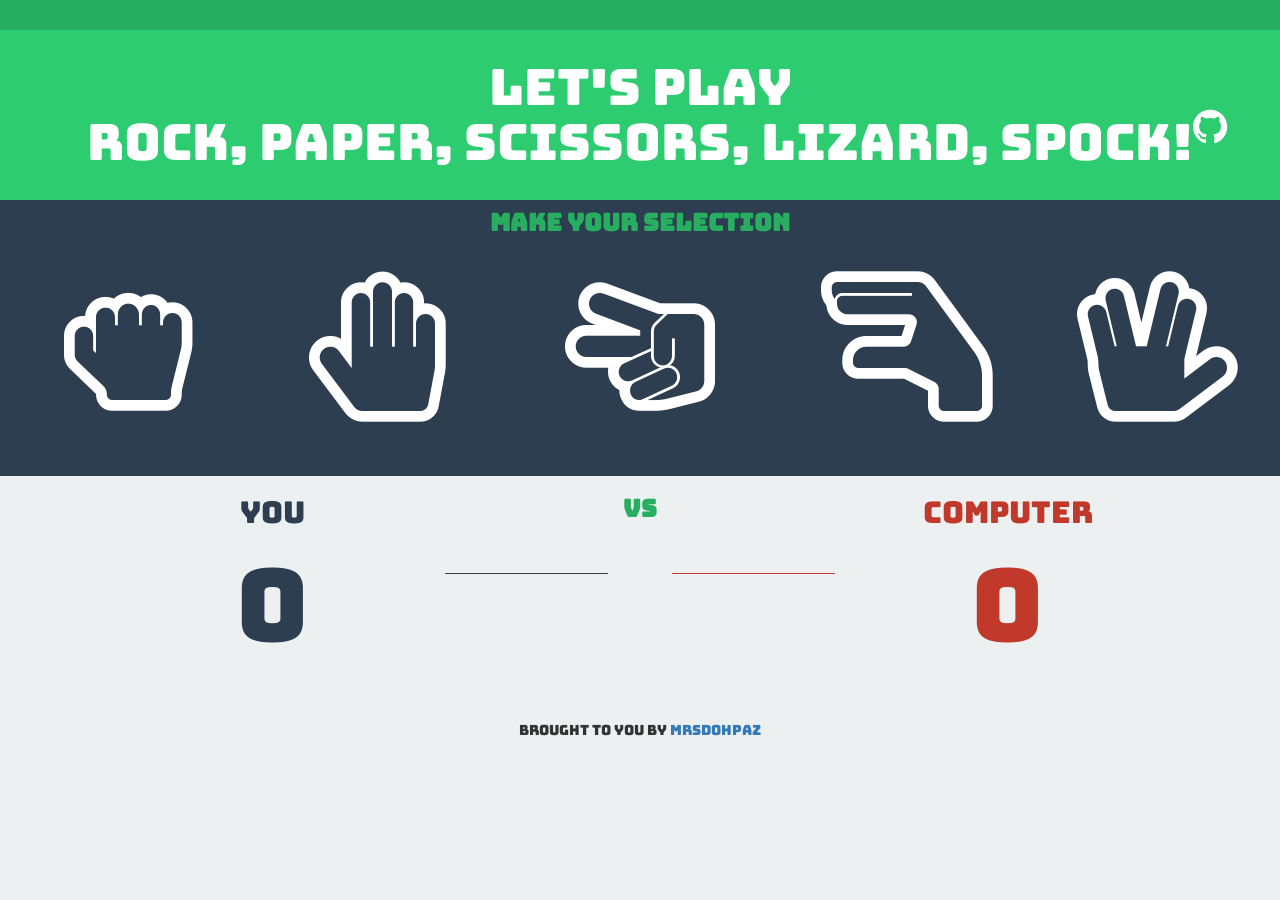
<file: index.html>
<!DOCTYPE HTML>
<html lang="en">

<head>
	<meta http-equiv="Content-Type" content="text/html; charset=UTF-8" />
  <meta name="viewport" content="width=device-width, initial-scale=1" />

	<title>RPSLS Game: Rock, Paper, Scissors, Lizard Spock!</title>

  <link href="//cdnjs.cloudflare.com/ajax/libs/twitter-bootstrap/3.3.5/css/bootstrap.min.css" rel="stylesheet">
  <link href="//cdnjs.cloudflare.com/ajax/libs/font-awesome/4.4.0/css/font-awesome.min.css" rel="stylesheet">
	<link href="//fonts.googleapis.com/css?family=Bungee" rel="stylesheet">
  <link href="styles/css/main.css" rel="stylesheet">
</head>

<body>

	<header>
		<h1><span>Let's play <br/> Rock, Paper, Scissors, Lizard, Spock!</span></h1>
	</header>

	<div class="floating-button"><a href="https://github.com/mrsdohpaz/rock-paper-scissors-lizard-spock"><span class="fa fa-github"></span></a></div>

	<section class="game-pieces user">
		<h3>Make Your Selection</h3>
		<ul>
			<li><span class="fa fa-hand-rock-o fa-5x user-fa" data-value="rock" aria-label="rock"></span></li>
			<li><span class="fa fa-hand-paper-o fa-5x user-fa" data-value="paper" aria-label="paper"></span></li>
			<li><span class="fa fa-hand-scissors-o fa-5x user-fa" data-value="scissors" aria-label="scissors"></span></li>
			<li><span class="fa fa-hand-lizard-o fa-5x user-fa" data-value="lizard" aria-label="lizard"></span></li>
			<li><span class="fa fa-hand-spock-o fa-5x user-fa" data-value="spock" aria-label="rock"></span></li>
		</ul>
	</section>

	<section>

    <div class="game-result row">
	    <div class="col-sm-3 col-sm-offset-1 text-center user-title">
	      <h2>You</h2>
	      <span class="scores user-score">0</span>
	    </div>
	    <div class="col-sm-4 text-center">
	      <h3>vs</h3>
				<div class="results"></div>
				<div class="col-sm-5 choice user"><span class=""></span></div>
				<div class="col-sm-5 col-sm-offset-2 choice computer"><span class=""></span></div>
	    </div>
	    <div class="col-sm-3 text-center computer-title">
	      <h2>Computer</h2>
	      <span class="scores computer-score">0</span>
	    </div>
  </div>
	</section>


	<footer>
		<div class="text-center">Brought to you by <a href="https://rosemarystanley.github.io">mrsdohpaz</a></div>
	</footer>

  <script src="//cdnjs.cloudflare.com/ajax/libs/jquery/2.1.4/jquery.min.js"></script>
  <script src="js/game.js"></script>
	<script src="js/main.js"></script>
</body>

</html>
</file>
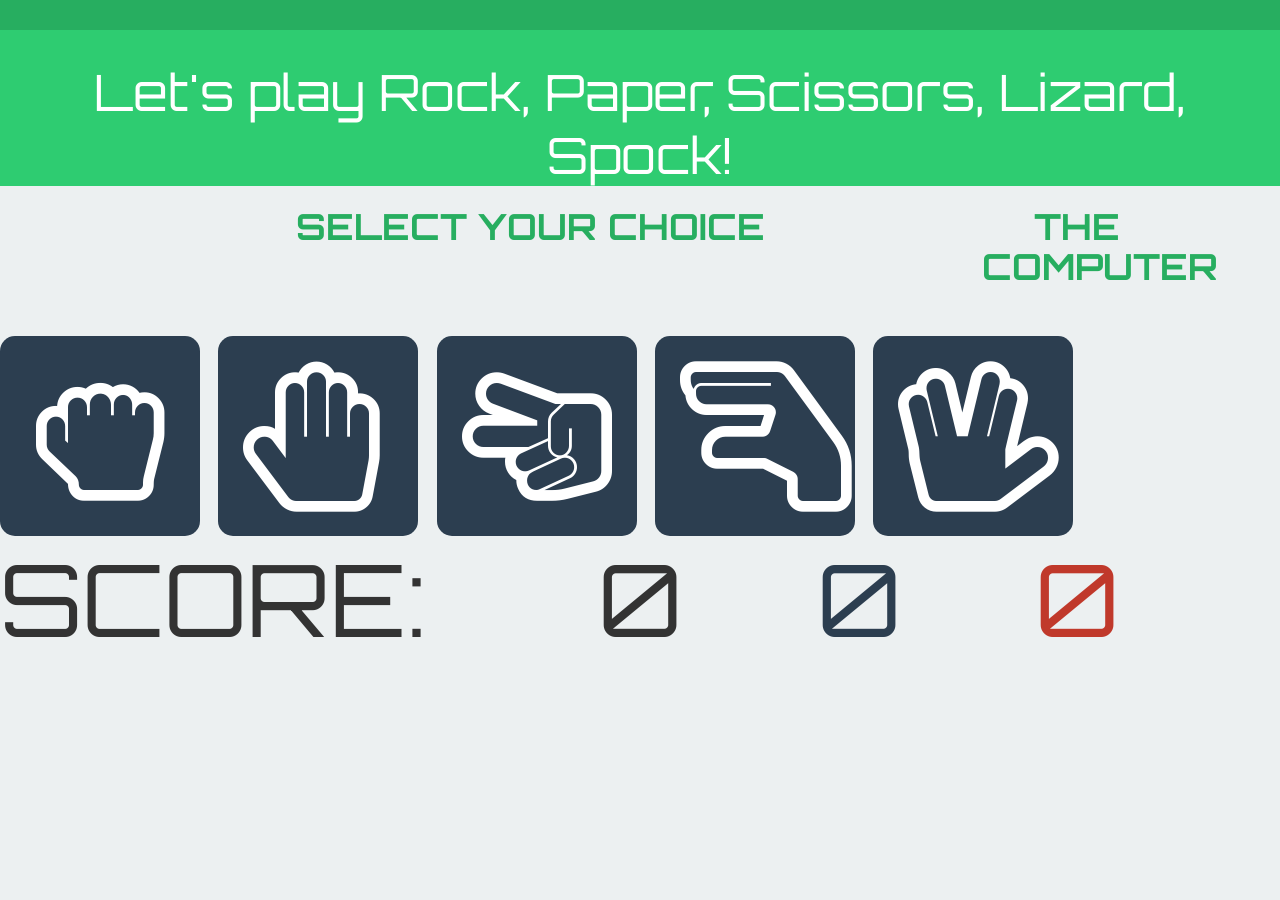
<file: rps.html>
<!DOCTYPE html>
<html lang="en">

<head>
<!-- Styles -->
    <link href="https://cdnjs.cloudflare.com/ajax/libs/twitter-bootstrap/3.3.5/css/bootstrap.min.css" rel="stylesheet">
    <link href="https://cdnjs.cloudflare.com/ajax/libs/font-awesome/4.4.0/css/font-awesome.min.css" rel="stylesheet">
    <link href='https://fonts.googleapis.com/css?family=Orbitron:400,700' rel='stylesheet' type='text/css'>
    <link href="css/rps.css" rel='stylesheet' type='text/css'>
     

</head>
<body>
<div class="container">
  <div class="top-row text-center">
  Let's play Rock, Paper, Scissors, Lizard, Spock! 
  </div>
  <div class="row">
    <div class="col-sm-12 text-center results">
    </div>
  </div>
  <div class="row">
    <div class="col-sm-8 col-sm-offset-1 text-center">
      <h1>Select Your Choice</h1>
    </div>
    <div class="col-sm-2 text-center">
      <h1>The Computer</h1>
    </div>
  </div>
  <div class="row user">
    <div class="col-sm-2 text-center">
      <span class="fa fa-hand-rock-o fa-5x user-fa" data-value="rock"></span>
    </div>
    <div class="col-sm-2 text-center">
      <span class="fa fa-hand-paper-o fa-5x user-fa" data-value="paper"></span>
    </div>
    <div class="col-sm-2 text-center">
      <span class="fa fa-hand-scissors-o fa-5x user-fa" data-value="scissors"></span>
    </div>
    <div class="col-sm-2 text-center">
      <span class="fa fa-hand-lizard-o fa-5x user-fa" data-value="lizard"></span>
    </div>
    <div class="col-sm-2 text-center">
      <span class="fa fa-hand-spock-o fa-5x user-fa" data-value="spock"></span>
    </div>
    <div class="col-sm-2 text-center computer">
      <span class=""></span>
    </div>

  </div>
  <div class="row">
    <div class="col-sm-5 scores">SCORE:</div>
    <div class="col-sm-2 tie-score scores text-center">0</div>
    <div class="col-sm-2 user-score scores text-center">0</div>
    <div class="col-sm-2 computer-score scores text-center">0</div>
  </div>

    <script src="https://cdnjs.cloudflare.com/ajax/libs/jquery/2.1.4/jquery.min.js"></script>
    <script src="js/rps.js"></script>
    
  </body>
  </html>
</file>
<file: styles/css/main.css>
body{position:relative;background-color:#ecf0f1;font:40px "Bungee", sans-serif}.text-center{text-align:center}h1{margin:0;padding:30px 0;width:100%;min-height:150px;border-top:30px solid #27ae60;background-color:#2ecc71;color:#fff;font-size:50px}h1 span{display:block;margin:0 auto;width:90%;max-width:1260px;text-align:center}@media only screen and (max-width: 767px){h1{padding:63px 0 10px;min-height:inherit;border-top:20px solid #27ae60;font-size:25px}}.floating-button{position:fixed;top:100px;right:0px;width:140px;height:40px}@media only screen and (max-width: 767px){.floating-button{position:absolute;top:30px;left:50%;margin-left:-70px}}.floating-button a{display:block;width:100%;height:100%;color:#fff;text-align:center}.floating-button a:hover{color:#2980b9}.floating-button .fa{font-size:40px}.game-pieces{width:100%;background-color:#2c3e50}.game-pieces h3{margin:0;padding:10px 0;text-align:center}.game-pieces ul{margin:0;padding:0 0 30px;list-style:none}.game-pieces ul:after{content:"";display:table;clear:both}.game-pieces li{display:block;float:left;width:20%;text-align:center}.game-pieces li .fa{border-radius:15px;color:#fff;font-size:150px;width:200px;height:200px;padding:25px}@media only screen and (max-width: 767px){.game-pieces li .fa{padding:10px;width:auto;height:100%;font-size:40px}}.game-pieces li:hover .user-fa,.game-pieces li .user-fa.active{cursor:pointer;background-color:#2980b9}.game-result{margin:0 auto;max-width:1260px;min-height:150px}.game-result .results{margin-bottom:20px;color:#f39c12;font-size:65px}.game-result .scores{font-size:100px}.game-result .user-score,.game-result .user-title h2{color:#2c3e50}.game-result .computer-score,.game-result .computer-title h2{color:#c0392b}.game-result .choice{border-radius:15px}.game-result .choice .fa{color:#fff;line-height:150px}.game-result .choice.user{background-color:#2c3e50}.game-result .choice.computer{background-color:#c0392b}@media only screen and (max-width: 767px){.game-result{position:relative}.game-result .user-title,.game-result .computer-title{padding:0px;width:33%}.game-result .user-title{float:left}.game-result .computer-title{float:right}.game-result .col-sm-4{position:absolute;width:100%}.game-result .col-sm-4 h3{margin-bottom:20px}.game-result .col-sm-4 .results{margin:20px auto;width:38%;min-height:100px;font-size:20px;text-align:center}.game-result h2{font-size:16px}.game-result .choice.col-sm-5{float:left;padding:0;width:48%}.game-result .choice.col-sm-5.user{margin-right:4%}}h3{color:#27ae60;margin-bottom:50px;font-weight:700;text-transform:uppercase}.winner{-webkit-animation:zoom 1s;animation:zoom 1s}footer{padding-top:50px;font-size:14px;text-align:center}@media only screen and (max-width: 767px){footer{display:none}}@-webkit-keyframes zoom{from{-webkit-transform:scale3d(1, 1, 1);transform:scale3d(1, 1, 1)}50%{-webkit-transform:scale3d(1.05, 1.05, 1.05);transform:scale3d(1.05, 1.05, 1.05)}to{-webkit-transform:scale3d(1, 1, 1);transform:scale3d(1, 1, 1)}}@keyframes zoom{from{-webkit-transform:scale3d(1, 1, 1);transform:scale3d(1, 1, 1)}50%{-webkit-transform:scale3d(1.05, 1.05, 1.05);transform:scale3d(1.05, 1.05, 1.05)}to{-webkit-transform:scale3d(1, 1, 1);transform:scale3d(1, 1, 1)}}
</file>
<file: css/rps.css>
body {
  font: 100% "Orbitron", sans-serif;
  background-color: #ecf0f1; }

.text-center {
  text-align: center; }

.container {
  width: 100%;
  padding: 0; }

.top-row {
  background: #2ecc71;
  border-top: 30px solid #27ae60;
  color: #fff;
  width: 100%;
  margin: 0;
  min-height: 150px;
  padding: 30px 0 0 0;
  font-size: 50px; }

.row, .results {
  min-hight: 150px; }

.results h1 {
  color: #f39c12;
  font-size: 65px; }

.scores {
  font-size: 100px; }

.user-score, .user-title h1 {
  color: #2c3e50; }

.computer-score, .computer-title h1 {
  color: #c0392b; }

h1 {
  color: #27ae60;
  margin-bottom: 50px;
  font-weight: 700;
  text-transform: uppercase; }

.fa {
  -moz-border-radius: 15px;
  -webkit-border-radius: 15px;
  border-radius: 15px;
  color: #fff;
  font-size: 150px;
  width: 200px;
  height: 200px;
  padding: 25px; }

.user-fa {
  background: #2c3e50;
  cursor: pointer; }

.computer .fa {
  background: #c0392b;
  -moz-box-shadow: "inset 0px 0px 20px 5px rgba(231, 76, 60,1.0)";
  -webkit-box-shadow: "inset 0px 0px 20px 5px rgba(231, 76, 60,1.0)";
  box-shadow: "inset 0px 0px 20px 5px rgba(231, 76, 60,1.0)"; }

.user .user-fa:hover,
.user .user-fa.active {
  background: #2980b9; }

@-webkit-keyframes zoom {
  from {
    -webkit-transform: scale3d(1, 1, 1);
    -moz-transform: scale3d(1, 1, 1);
    -ms-transform: scale3d(1, 1, 1);
    -o-transform: scale3d(1, 1, 1);
    transform: scale3d(1, 1, 1); }
  50% {
    -webkit-transform: scale3d(1.05, 1.05, 1.05);
    -moz-transform: scale3d(1.05, 1.05, 1.05);
    -ms-transform: scale3d(1.05, 1.05, 1.05);
    -o-transform: scale3d(1.05, 1.05, 1.05);
    transform: scale3d(1.05, 1.05, 1.05); }
  to {
    -webkit-transform: scale3d(1, 1, 1);
    -moz-transform: scale3d(1, 1, 1);
    -ms-transform: scale3d(1, 1, 1);
    -o-transform: scale3d(1, 1, 1);
    transform: scale3d(1, 1, 1); } }
@-moz-keyframes zoom {
  from {
    -webkit-transform: scale3d(1, 1, 1);
    -moz-transform: scale3d(1, 1, 1);
    -ms-transform: scale3d(1, 1, 1);
    -o-transform: scale3d(1, 1, 1);
    transform: scale3d(1, 1, 1); }
  50% {
    -webkit-transform: scale3d(1.05, 1.05, 1.05);
    -moz-transform: scale3d(1.05, 1.05, 1.05);
    -ms-transform: scale3d(1.05, 1.05, 1.05);
    -o-transform: scale3d(1.05, 1.05, 1.05);
    transform: scale3d(1.05, 1.05, 1.05); }
  to {
    -webkit-transform: scale3d(1, 1, 1);
    -moz-transform: scale3d(1, 1, 1);
    -ms-transform: scale3d(1, 1, 1);
    -o-transform: scale3d(1, 1, 1);
    transform: scale3d(1, 1, 1); } }
@-ms-keyframes zoom {
  from {
    -webkit-transform: scale3d(1, 1, 1);
    -moz-transform: scale3d(1, 1, 1);
    -ms-transform: scale3d(1, 1, 1);
    -o-transform: scale3d(1, 1, 1);
    transform: scale3d(1, 1, 1); }
  50% {
    -webkit-transform: scale3d(1.05, 1.05, 1.05);
    -moz-transform: scale3d(1.05, 1.05, 1.05);
    -ms-transform: scale3d(1.05, 1.05, 1.05);
    -o-transform: scale3d(1.05, 1.05, 1.05);
    transform: scale3d(1.05, 1.05, 1.05); }
  to {
    -webkit-transform: scale3d(1, 1, 1);
    -moz-transform: scale3d(1, 1, 1);
    -ms-transform: scale3d(1, 1, 1);
    -o-transform: scale3d(1, 1, 1);
    transform: scale3d(1, 1, 1); } }
@-o-keyframes zoom {
  from {
    -webkit-transform: scale3d(1, 1, 1);
    -moz-transform: scale3d(1, 1, 1);
    -ms-transform: scale3d(1, 1, 1);
    -o-transform: scale3d(1, 1, 1);
    transform: scale3d(1, 1, 1); }
  50% {
    -webkit-transform: scale3d(1.05, 1.05, 1.05);
    -moz-transform: scale3d(1.05, 1.05, 1.05);
    -ms-transform: scale3d(1.05, 1.05, 1.05);
    -o-transform: scale3d(1.05, 1.05, 1.05);
    transform: scale3d(1.05, 1.05, 1.05); }
  to {
    -webkit-transform: scale3d(1, 1, 1);
    -moz-transform: scale3d(1, 1, 1);
    -ms-transform: scale3d(1, 1, 1);
    -o-transform: scale3d(1, 1, 1);
    transform: scale3d(1, 1, 1); } }
@keyframes zoom {
  from {
    -webkit-transform: scale3d(1, 1, 1);
    -moz-transform: scale3d(1, 1, 1);
    -ms-transform: scale3d(1, 1, 1);
    -o-transform: scale3d(1, 1, 1);
    transform: scale3d(1, 1, 1); }
  50% {
    -webkit-transform: scale3d(1.05, 1.05, 1.05);
    -moz-transform: scale3d(1.05, 1.05, 1.05);
    -ms-transform: scale3d(1.05, 1.05, 1.05);
    -o-transform: scale3d(1.05, 1.05, 1.05);
    transform: scale3d(1.05, 1.05, 1.05); }
  to {
    -webkit-transform: scale3d(1, 1, 1);
    -moz-transform: scale3d(1, 1, 1);
    -ms-transform: scale3d(1, 1, 1);
    -o-transform: scale3d(1, 1, 1);
    transform: scale3d(1, 1, 1); } }
.winner {
  -webkit-animation: zoom 1s;
  -moz-animation: zoom 1s;
  -ms-animation: zoom 1s;
  -o-animation: zoom 1s;
  animation: zoom 1s; }
  
  .footer {
  padding-top: 50px;
  text-align: center;
}
.footer .fa {
  color: #000;
  font-size: 34px;
  width: 34px;
  height: 34px;
}


/*# sourceMappingURL=rps.css.map */
</file>
